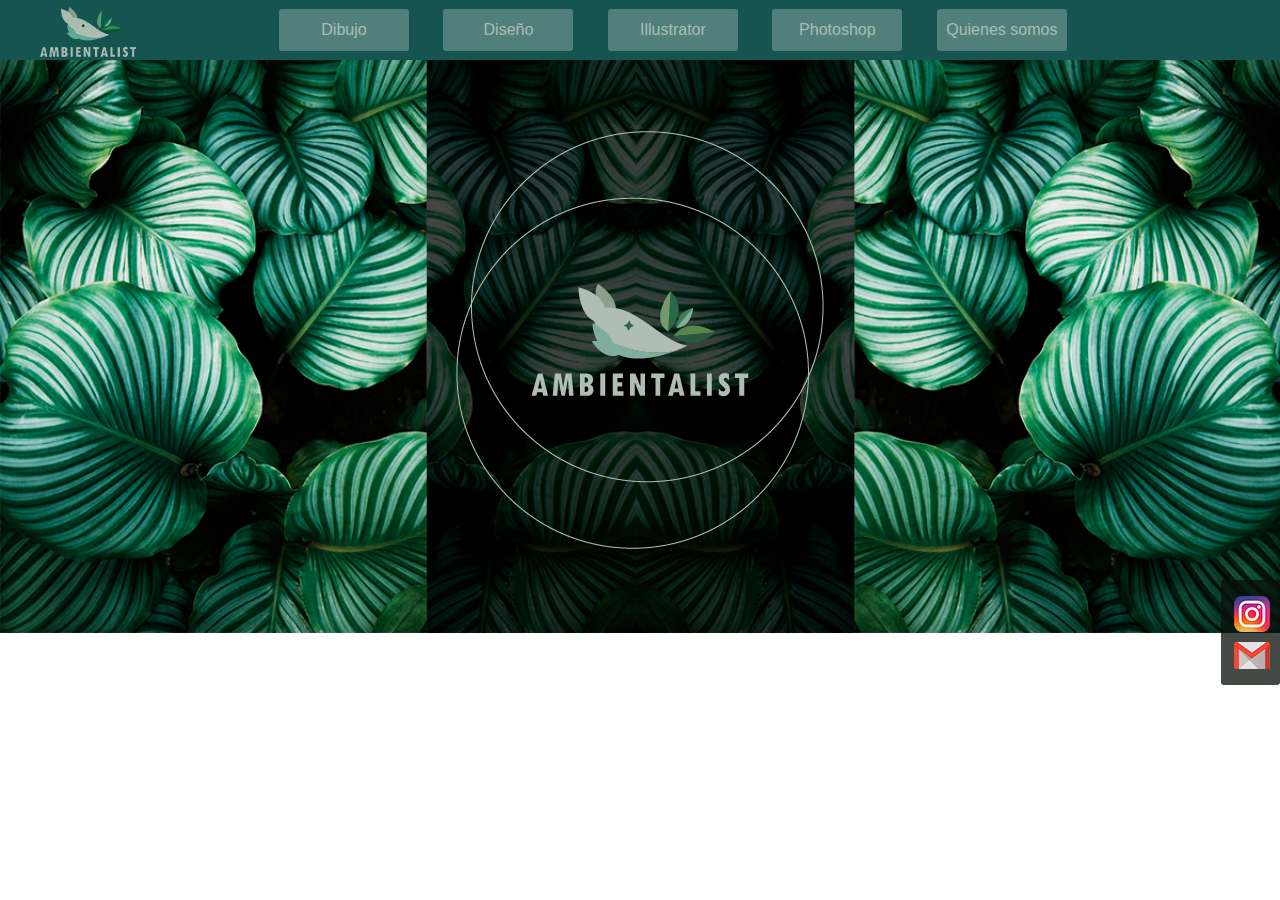
<file: index.html>
<!DOCTYPE html>
<html lang="es">

<head>
    <meta charset="UTF-8">
    <title>Inicio | Ambientalist</title>

    <link rel="stylesheet" href="normalize.css">
    <link rel="stylesheet" href="estilo.css">

</head>

<body id="inicio">

    <header>

        <div class="contenedor">

            <h1>
                <a href="#">
                    inicio
                </a>
            </h1>

            <nav>
                <ul>
                    <li><a href="secciones/ambientalist_dibujo.html">Dibujo</a></li>
                    <li><a href="secciones/ambientalist_publicidad.html">Diseño</a></li>
                    <li><a href="secciones/ambientalist_ill.html">Illustrator</a></li>
                    <li><a href="secciones/ambientalist_ph.html">Photoshop</a></li>
                    <li><a href="secciones/ambientalist_info.html">Quienes somos</a></li>
                </ul>
            </nav>
        </div>

    </header>

    <div id="container">

        <main>
            <section>

                <figure id="logoinicio" class="inicio">

                    <img src="imagenes/logo_inicio.png" alt="Ambientalist Design Logo">

                </figure>

            </section>

        </main>

    </div>

    <div id="contact">

        <ul>
            <li>
                <a href="https://www.instagram.com/akquariumm/" target="_blank">

                    <img src="imagenes/Instagram.png" alt="Instagram" class="instagram">

                </a>
            </li>

            <li>
                <a href="mailto:abruu.m.z@gmail.com" target="_blank">

                    <img src="imagenes/Gmail.png" alt="Mail contacto" class="mail">

                </a>
            </li>
        </ul>

    </div>

</body>

</html>
</file>
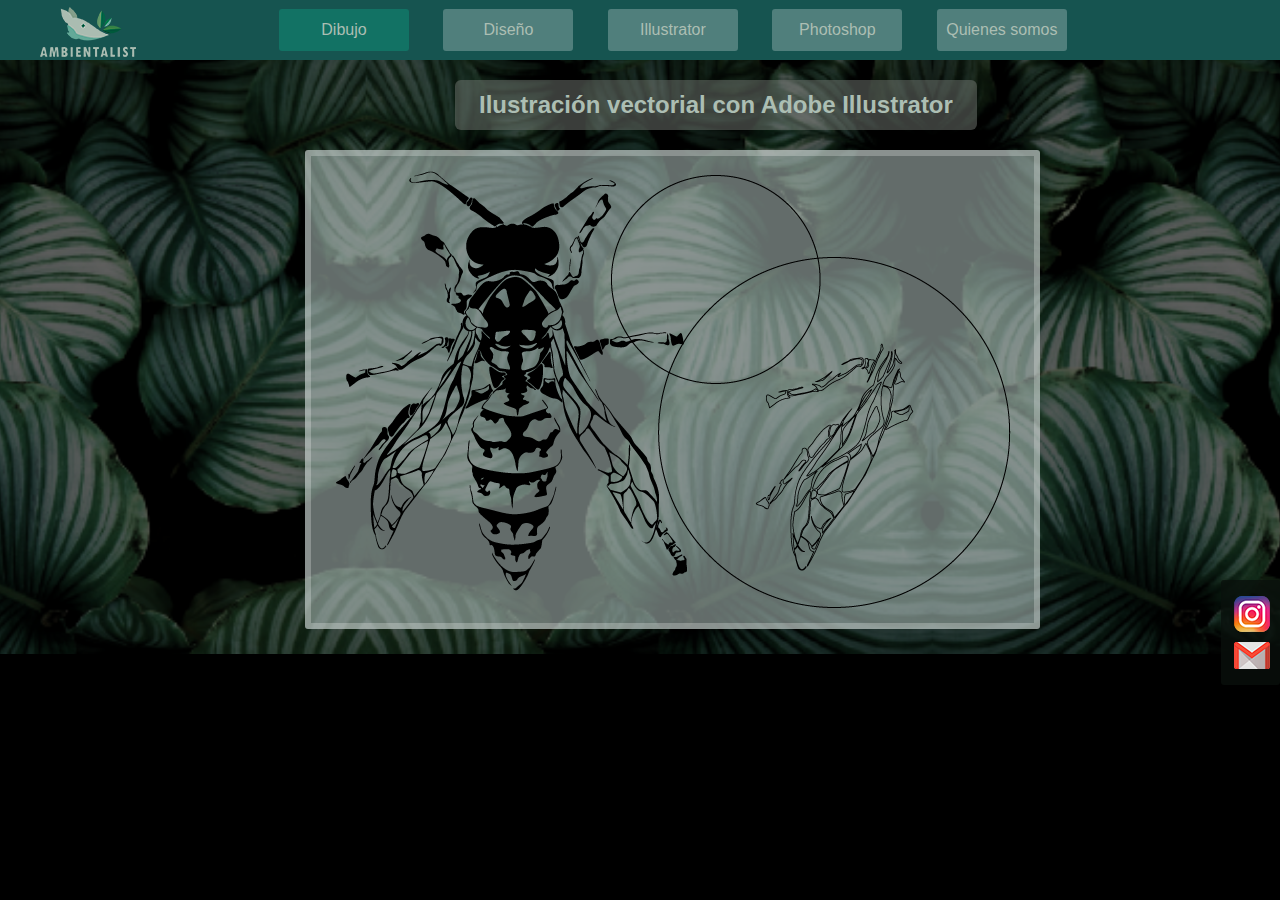
<file: secciones/ambientalist_dibujo.html>
<!DOCTYPE html>
<html lang="es">

<head>
    <meta charset="UTF-8">
    <title>Dibujo | Ambientalist</title>

    <link rel="stylesheet" href="../normalize.css">
    <link rel="stylesheet" href="../estilo.css">

</head>

<body>

    <header>

        <div class="contenedor">

            <h1>
                <a href="../index.html">
                    inicio
                </a>
            </h1>

            <nav>
                <ul>
                    <li><a href="#" class="activo">Dibujo</a></li>
                    <li><a href="ambientalist_publicidad.html">Diseño</a></li>
                    <li><a href="ambientalist_ill.html">Illustrator</a></li>
                    <li><a id="photoshop" href="ambientalist_ph.html">Photoshop</a></li>
                    <li><a href="ambientalist_info.html">Quienes somos</a></li>
                </ul>
            </nav>
        </div>

    </header>

    <div id="container">

        <main>
            <section>
                
                <h2 id="tituloavispa">Ilustración vectorial con Adobe Illustrator</h2>

                <figure id="avispa" class="avispa">

                    <img src="../imagenes/avispa_todo.png" alt="Ilustración vectorial en el programa de Adobe Illustrator y su vista en modo alambre">

                    <figcaption class="descripcionA">
                        Simplificación y vectorización de una avispa y una vista en modo alambre del ala izquierda.
                    </figcaption>

                </figure>

            </section>

        </main>

    </div>

    <div id="contact">

        <ul>
            <li>
                <a href="https://www.instagram.com/akquariumm/" target="_blank">

                    <img src="../imagenes/Instagram.png" alt="Instagram" class="instagram">

                </a>
            </li>

            <li>
                <a href="mailto:abruu.m.z@gmail.com" target="_blank">

                    <img src="../imagenes/Gmail.png" alt="Mail contacto" class="mail">

                </a>
            </li>
        </ul>

    </div>

</body>

</html>
</file>
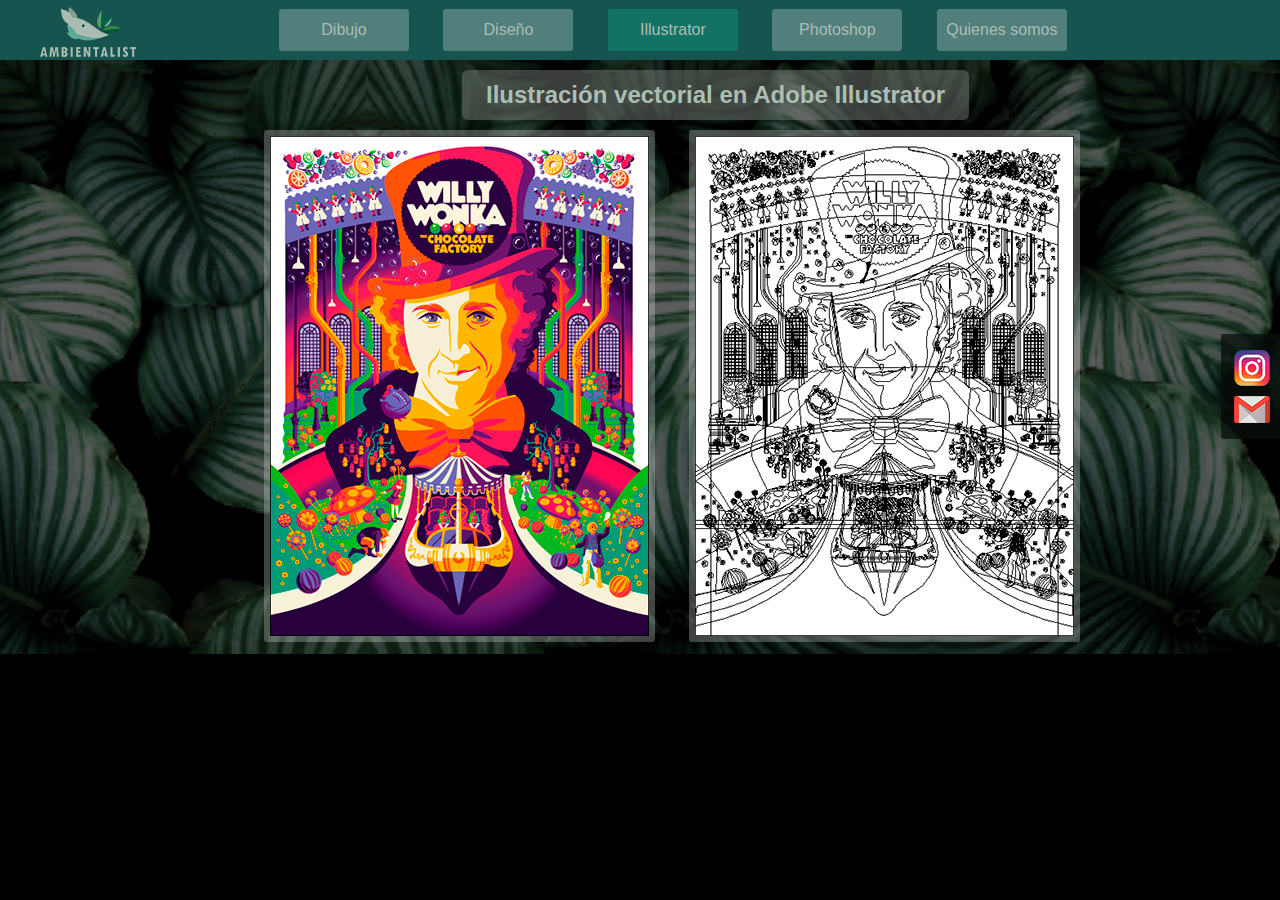
<file: secciones/ambientalist_ill.html>
<!DOCTYPE html>
<html lang="es">

<head>
    <meta charset="UTF-8">
    <title>Illustrator | Ambientalist</title>

    <link rel="stylesheet" href="../normalize.css">
    <link rel="stylesheet" href="../estilo.css">

</head>

<body>

    <header>

        <div class="contenedor">

            <h1>
                <a href="../index.html">
                    inicio
                </a>
            </h1>

            <nav>
                <ul>
                    <li><a href="ambientalist_dibujo.html">Dibujo</a></li>
                    <li><a href="ambientalist_publicidad.html">Diseño</a></li>
                    <li><a href="#" class="activo">Illustrator</a></li>
                    <li><a href="ambientalist_ph.html">Photoshop</a></li>
                    <li><a href="ambientalist_info.html">Quienes somos</a></li>
                </ul>
            </nav>
        </div>

    </header>


    <div id="container">

        <main>
            <section>
                
                <h2 id="titulowilly">Ilustración vectorial en Adobe Illustrator</h2>

                <figure id="willy" class="willy">

                    <img src="../imagenes/willywonka.png" alt="Ilustración vectorial en el programa de Adobe Illustrator">

                    <figcaption class="descripcionW">Ilustración del famoso "Willy Wonka" (La película Charlie y la fábrica de chocolate) hecha exclusivamente a partir de vectores.</figcaption>

                </figure>

                <figure id="willyalambre" class="willyalambre">

                    <img src="../imagenes/Willy_modo_alambre.png" alt="Modo alambre de la ilustración">

                    <figcaption class="descripcionWA">Ilustración en vista Modo Alambre.</figcaption>

                </figure>

            </section>

        </main>

        <div id="contact">

            <ul>
                <li>
                    <a href="https://www.instagram.com/akquariumm/" target="_blank" class="instagram">
                        instagram

                    </a>
                </li>

                <li>
                    <a href="mailto:abruu.m.z@gmail.com" target="_blank" class="mail">
                        mail
                    </a>
                </li>
            </ul>

        </div>

</body>

</html>
</file>
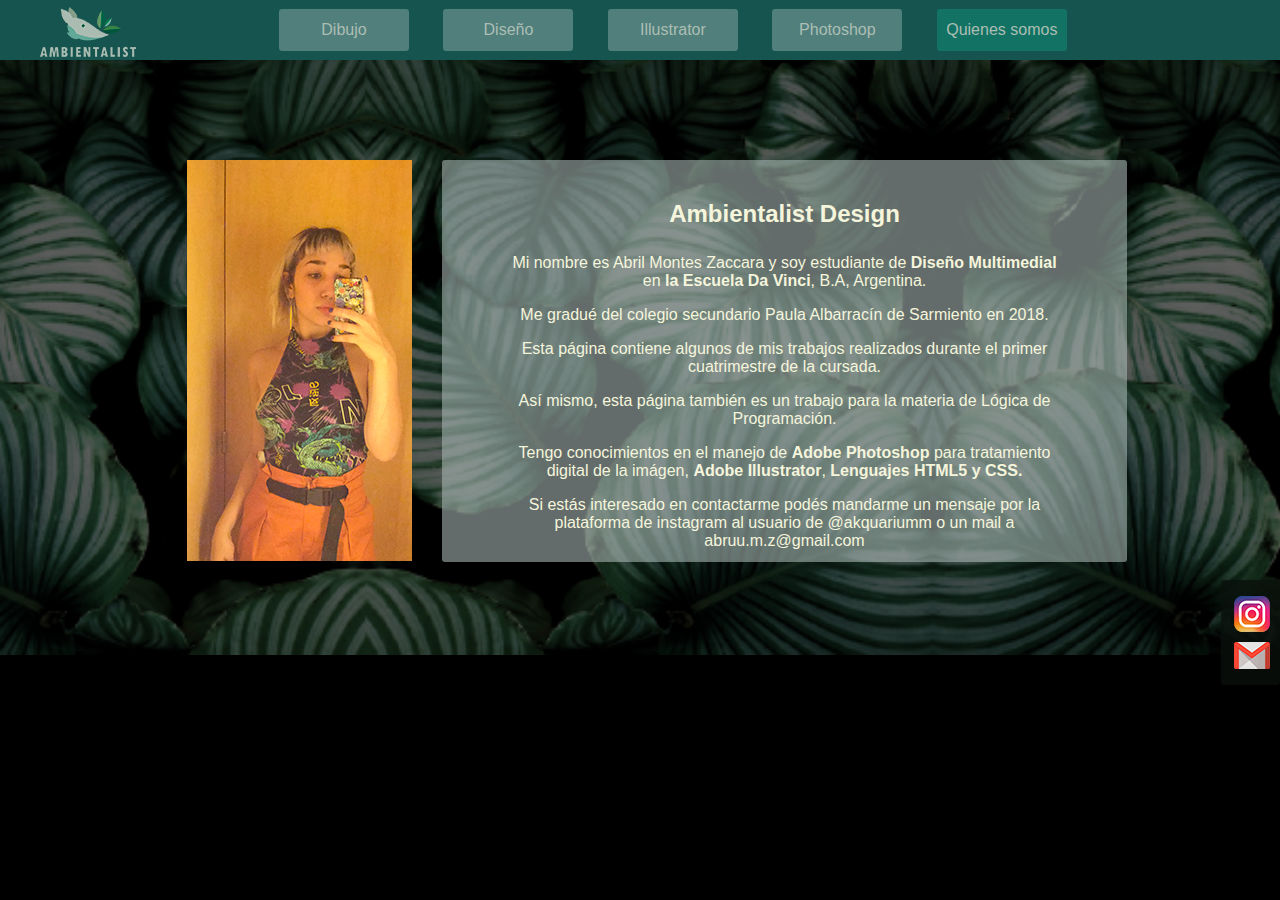
<file: secciones/ambientalist_info.html>
<!DOCTYPE html>
<html lang="es">

<head>
    <meta charset="UTF-8">
    <title>Información | Ambientalist</title>

    <link rel="stylesheet" href="../normalize.css">
    <link rel="stylesheet" href="../estilo.css">

</head>

<body>

    <header>

        <div class="contenedor">

            <h1>
                <a href="../index.html">
                    inicio
                </a>
            </h1>

            <nav>
                <ul>
                    <li><a href="ambientalist_dibujo.html">Dibujo</a></li>
                    <li><a href="ambientalist_publicidad.html">Diseño</a></li>
                    <li><a href="ambientalist_ill.html">Illustrator</a></li>
                    <li><a href="ambientalist_ph.html">Photoshop</a></li>
                    <li><a href="#" class="activo">Quienes somos</a></li>
                </ul>
            </nav>
        </div>

    </header>

    <div id="container">

        <main>
            <section id="info">

                <div class="columna1">
                    <figure>
                        <img src="../imagenes/yo.png" alt="foto mia">
                    </figure>
                </div>

                <div class="columna2">
                    <h2>
                        Ambientalist Design
                    </h2>

                    <article class="about">

                        <p>Mi nombre es Abril Montes Zaccara y soy estudiante de <strong>Diseño Multimedial</strong> en <strong>la Escuela Da Vinci</strong>, B.A, Argentina.</p>

                        <p>Me gradué del colegio secundario Paula Albarracín de Sarmiento en 2018.</p>

                        <p>Esta página contiene algunos de mis trabajos realizados durante el primer cuatrimestre de la cursada.</p>

                        <p> Así mismo, esta página también es un trabajo para la materia de Lógica de Programación.</p>

                        <p>Tengo conocimientos en el manejo de <strong>Adobe Photoshop</strong> para tratamiento digital de la imágen, <strong>Adobe Illustrator</strong>, <strong>Lenguajes HTML5 y CSS.</strong></p>

                        <p>Si estás interesado en contactarme podés mandarme un mensaje por la plataforma de instagram al usuario de @akquariumm o un mail a abruu.m.z@gmail.com</p>

                    </article>
                </div>
            </section>

        </main>

    </div>

    <div id="contact">

        <ul>
            <li>
                <a href="https://www.instagram.com/akquariumm/" target="_blank">

                    <img src="../imagenes/Instagram.png" alt="Instagram" class="instagram">

                </a>
            </li>

            <li>
                <a href="mailto:abruu.m.z@gmail.com" target="_blank">

                    <img src="../imagenes/Gmail.png" alt="Mail contacto" class="mail">

                </a>
            </li>
        </ul>

    </div>


</body>

</html>
</file>
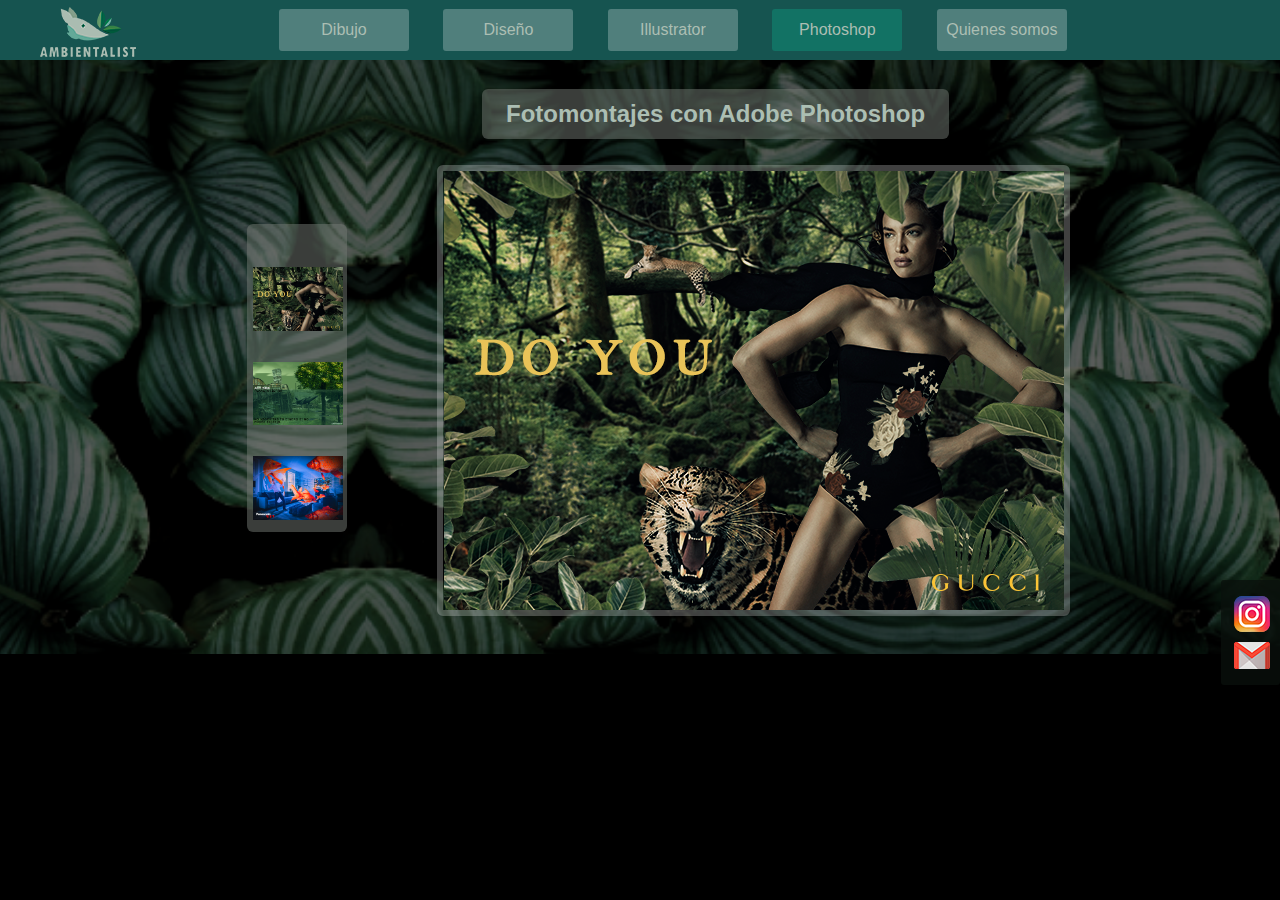
<file: secciones/ambientalist_ph.html>
<!DOCTYPE html>
<html lang="es">

<head>
    <meta charset="UTF-8">
    <title>Photoshop | Ambientalist</title>

    <link rel="stylesheet" href="../normalize.css">
    <link rel="stylesheet" href="../estilo.css">

</head>

<body>

    <header>

        <div class="contenedor">

            <h1>
                <a href="../index.html">
                    inicio
                </a>
            </h1>

            <nav>
                <ul>
                    <li><a href="ambientalist_dibujo.html">Dibujo</a></li>
                    <li><a href="ambientalist_publicidad.html">Diseño</a></li>
                    <li><a href="ambientalist_ill.html">Illustrator</a></li>
                    <li><a href="#" class="activo">Photoshop</a></li>
                    <li><a href="ambientalist_info.html">Quienes somos</a></li>
                </ul>
            </nav>
        </div>

    </header>

    <div id="container">

        <main>
            <section>

                <h2 id="fotomontajes">Fotomontajes con Adobe Photoshop</h2>

                <div id="chicas">

                    <a href="#mywork"><img src="../imagenes/fotomontaje.png" alt="Publicidad para Gucci"></a>

                    <a href="#fotomontaje2"><img src="../imagenes/fotomontaje2.png" alt="Publicidad para Greenpeace"></a>

                    <a href="#fotomontaje3"><img src="../imagenes/fotomontaje3.png" alt="Publicidad para Panasonic"></a>

                </div>

                <div id="grandes">

                    <figure id="mywork">
                        <img src="../imagenes/fotomontaje.png" alt="Fotomontaje publicitario de Gucci mediante el programa photoshop">
                        <figcaption class="descripcionM">
                            Publicidad para Gucci. Busca mostrar la estética salvaje y única de la marca.</figcaption>
                    </figure>

                    <figure id="fotomontaje2">
                        <img src="../imagenes/fotomontaje2.png" alt="Fotomontaje publicitario de Greenpeace mediante el programa photoshop">
                        <figcaption class="descripcionF1">Publicidad para Greenpeace basandose en un concepto de catástrofe ambiental.
                        </figcaption>
                    </figure>

                    <figure id="fotomontaje3">
                        <img src="../imagenes/fotomontaje3.png" alt="Fotomontaje publicitario de Panasonic mediante el programa photoshop">
                        <figcaption class="descripcionF2">Publicidad para Panasonic, presentando la excelente línea de televisores 3D Viera.
                        </figcaption>
                    </figure>

                </div>

            </section>

        </main>

    </div>

    <div id="contact">

        <ul>
            <li>
                <a href="https://www.instagram.com/akquariumm/" target="_blank">

                    <img src="../imagenes/Instagram.png" alt="Instagram" class="instagram">

                </a>
            </li>

            <li>
                <a href="mailto:abruu.m.z@gmail.com" target="_blank">

                    <img src="../imagenes/Gmail.png" alt="Mail contacto" class="mail">

                </a>
            </li>
        </ul>

    </div>
</body>

</html>
</file>
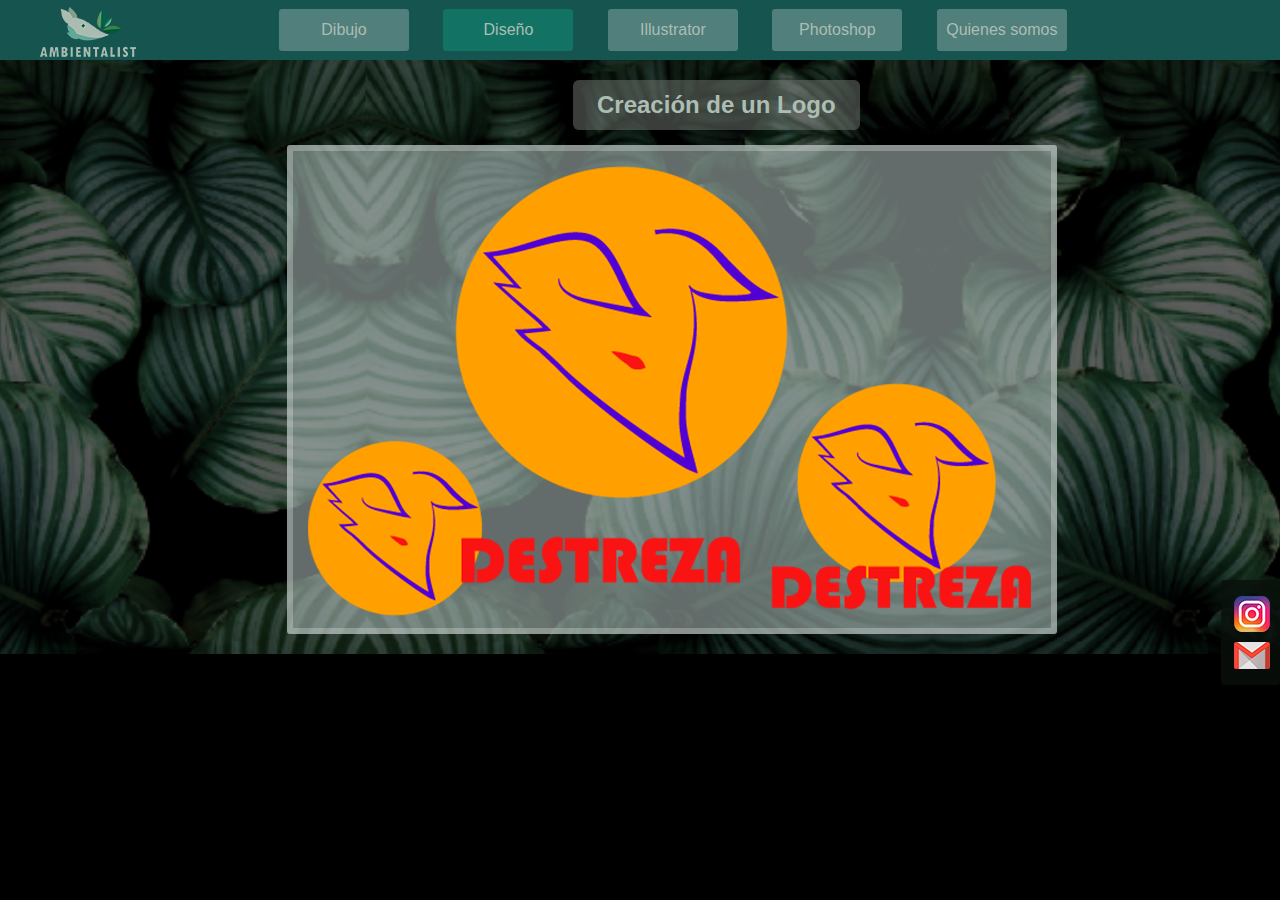
<file: secciones/ambientalist_publicidad.html>
<!DOCTYPE html>
<html lang="es">

<head>
    <meta charset="UTF-8">
    <title>Diseño Publicitario | Ambientalist</title>

    <link rel="stylesheet" href="../normalize.css">
    <link rel="stylesheet" href="../estilo.css">

</head>

<body>

    <header>

        <div class="contenedor">

            <h1>
                <a href="../index.html">
                    inicio
                </a>
            </h1>

            <nav>
                <ul>
                    <li><a href="ambientalist_dibujo.html">Dibujo</a></li>
                    <li><a href="#" class="activo">Diseño</a></li>
                    <li><a href="ambientalist_ill.html">Illustrator</a></li>
                    <li><a href="ambientalist_ph.html">Photoshop</a></li>
                    <li><a href="ambientalist_info.html">Quienes somos</a></li>
                </ul>
            </nav>
        </div>

    </header>

    <div id="container">

        <main>
            <section>

               <h2 id="titulodestreza">Creación de un Logo</h2>
               
                <figure id="destreza" class="destreza">

                    <img src="../imagenes/destreza.png" alt="Ilustración vectorial de un Logo en el programa de Adobe Illustrator">

                    <figcaption class="descripcionP">
                        Creación de un Logo en base a un animal y una característica del mismo, luego vectorizado en el programa de Adobe Illustrator.
                    </figcaption>

                </figure>

            </section>

        </main>

    </div>

    <div id="contact">

        <ul>
            <li>
                <a href="https://www.instagram.com/akquariumm/" target="_blank">

                    <img src="../imagenes/Instagram.png" alt="Instagram" class="instagram">

                </a>
            </li>

            <li>
                <a href="mailto:abruu.m.z@gmail.com" target="_blank">

                    <img src="../imagenes/Gmail.png" alt="Mail contacto" class="mail">

                </a>
            </li>
        </ul>

    </div>


</body>

</html>
</file>
<file: estilo.css>
* {
    margin: 0;
    padding: 0;
    font-family: "Myriad_Pro", "HelveticaNeue", "Helvetica", "Arial", sans-serif;
}

#inicio {
    background: url("imagenes/inicio.png") center center no-repeat;
    background-size: cover;

}

#container {
    position: relative;
    margin: auto;
}

.contenedor {
    position: relative;
    margin: auto;
    width: 1200px;
}

header {
    background-color: rgb(22, 84, 80);
    height: 60px;
    width: 100%;
}

header h1 {
    position: absolute;
    top: -14px;
    left: 0px;

    animation: entrada 1.5s;
}

header h1 a {
    display: block;
    text-indent: -1000px;
    overflow: hidden;
    height: 50px;
    width: 96px;
    background: url("imagenes/LOGO.png") no-repeat center center;
}

@keyframes entrada {
    0% {
        opacity: 0;
        transform: translate(-50px);
    }

    30% {
        opacity: 0;
    }

    100% {
        opacity: 1;
        transform: translate(0);
    }

}

nav {
    display: inline-block;
    height: 60px;
    right: 388px;
}

nav ul {
    margin: auto;
    margin-top: 9px;
    position: absolute;
    left: 199px;
}

nav li {
    display: inline-block;
    margin-right: 30px;
}

nav ul li a {
    border-radius: 3px;
    border: 2px rgb(80, 127, 124) solid;
    padding-top: 10px;
    padding-bottom: 10px;

    width: 130px;
    display: inline-block;

    color: rgb(172, 190, 179);
    text-decoration: none;
    text-align: center;

    background: hsla(0, 0%, 100%, .25);

    animation: entrada2 1.5s;
}

@keyframes entrada2 {
    0% {
        opacity: 0;
        transform: translate(50px);
    }

    30% {
        opacity: 0;
    }

    100% {
        opacity: 1;
        transform: translate(0);
    }

}


nav ul li a:target {
    background: 2px hsl(175, 75%, 23%) solid;
}

nav ul li a.activo {
    background: hsla(167, 93%, 40%, 0.27);
    border: 2px rgba(9, 16, 12, 0) solid;
}


nav ul li a:hover {
    border-width: 2px;
    border-radius: 3px;
    border: 2px hsl(175, 75%, 23%) solid;
    padding-top: 10px;
    padding-bottom: 10px;

    width: 130px;
    display: inline-block;

    color: rgb(172, 190, 179);
    text-decoration: none;
    text-align: center;
    background: hsla(174, 100%, 29%, 0.31);
}


body {
    background: url(imagenes/FONDO_Plantas_negro.png) no-repeat center center black;
    background-size: cover;
}

main {
    margin: auto;
    width: 1200px;
}

#logoinicio {
    margin: auto;
    margin-bottom: 72px;
    margin-top: 71px;
    text-align: center;
}

.inicio {
    animation-name: onda;
    animation-duration: 2s;
    animation-timing-function: ease-in-out;
    animation-delay: 0s;
    animation-iteration-count: infinite;
    animation-direction: alternate-reverse;

}

@keyframes onda {
    from {
        transform: scale(.8, .8);
    }

    to {
        transform: scale(.9, .9);
    }
}

#fotomontajes {
    position: absolute;
    padding: 10px;
    left: 472px;
    top: 19px;
    margin: 10px;
    color: rgb(172, 190, 179);
    background: rgba(119, 124, 119, 0.49);
    border: 1px hsla(0, 0%, 100%, 0) solid;
    border-right-width: 0px;
    border-left-width: 0px;
    border-radius: 6px;
    border-left-width: 14px;
    border-right-width: 14px;

    animation: entradaH2 2s 200ms backwards;
}

@keyframes entradaH2 {
    0% {
        opacity: 0;
        transform: translate(0, -50px);
    }

    30% {
        opacity: 0;
    }

    100% {
        opacity: 1;
        transform: translate(0, 0);
    }

}


#chicas {
    display: inline-block;
    width: 100px;
    text-align: center;
    height: 308px;
    margin-top: 164px;
    margin-bottom: 122px;
    margin-left: 207px;
    padding-top: 10px;
    background: rgba(119, 124, 119, 0.49);
    border: 6px hsla(0, 0%, 100%, 0) solid;
    border-right-width: 6px;
    border-left-width: 6px;
    border-radius: 6px;
    border-left-width: 6px;
    border-right-width: 6px;
    vertical-align: top;

    animation: entrada00 2s 200ms backwards;
}

@keyframes entrada00 {
    0% {
        opacity: 0;
        transform: translate(-50px, 0px);
    }

    30% {
        opacity: 0;
    }

    100% {
        opacity: 1;
        transform: translate(0, 0);
    }

}

#chicas a img {
    width: 90px;
    margin-top: 27px;
}

#grandes {
    vertical-align: top;
    position: relative;
    display: inline-block;
    width: 630px;
    height: 450px;
    margin-top: 105px;
    margin-left: 86px;
    text-align: center;

    animation: entrada001 2s 200ms backwards;
}

@keyframes entrada001 {
    0% {
        opacity: 0;
        transform: translate(50px, 0px);
    }

    30% {
        opacity: 0;
    }

    100% {
        opacity: 1;
        transform: translate(0, 0);
    }

}

#grandes figure {
    display: none;
    position: absolute;
}

#grandes #mywork {
    display: block;
    z-index: 1;
}

#grandes figure:target {
    display: block;
    z-index: 100;
}

#mywork {
    position: absolute;

    margin: auto;
    margin-bottom: 66px;
    border: 6px hsla(0, 0%, 100%, .25) solid;
    border-radius: 6px;
    border-left-width: 6px;
    border-right-width: 6px;

    width: 633px;
    height: 451px;
}

#fotomontaje2 {
    position: absolute;

    margin: auto;
    margin-bottom: 66px;
    border: 6px hsla(0, 0%, 100%, .25) solid;
    border-radius: 6px;
    border-left-width: 6px;
    border-right-width: 6px;

    width: 620px;
    height: 439px;
}

#fotomontaje3 {
    position: absolute;

    margin: auto;
    margin-bottom: 66px;
    border: 6px hsla(0, 0%, 100%, .25) solid;
    border-radius: 6px;
    border-left-width: 6px;
    border-right-width: 6px;

    width: 620px;
    height: 439px;
}

.descripcionM {
    text-align: center;
    position: absolute;
    z-index: 12;

    bottom: 22px;
    left: -6px;
    width: 633px;
    height: 110px;
    margin-bottom: -28px;
    padding: 20px;
    padding-top: 40px;
    background: black;
    color: white;
    opacity: 0;
}

.descripcionF1 {
    text-align: center;
    position: absolute;
    z-index: 12;
    bottom: 10px;
    left: -6px;
    width: 633px;
    height: 110px;
    margin-bottom: -28px;
    padding: 20px;
    padding-top: 40px;
    background: black;
    color: white;
    opacity: 0;
}

.descripcionF2 {
    text-align: center;
    position: absolute;
    z-index: 12;
    bottom: 10px;
    left: -6px;
    width: 633px;
    height: 110px;
    margin-bottom: -28px;
    padding: 20px;
    padding-top: 40px;
    background: black;
    color: white;
    opacity: 0;
}

#titulowilly {
    position: absolute;
    padding: 10px;
    left: 452px;
    top: 0px;
    margin: 10px;
    color: rgb(172, 190, 179);
    background: rgba(119, 124, 119, 0.49);
    border: 1px hsla(0, 0%, 100%, 0) solid;
    border-radius: 6px;
    border-left-width: 14px;
    border-right-width: 14px;

    animation: entradaH2 2s 200ms backwards;
}

@keyframes entradaH2 {
    0% {
        opacity: 0;
        transform: translate(0, -50px);
    }

    30% {
        opacity: 0;
    }

    100% {
        opacity: 1;
        transform: translate(0, 0);
    }

}

#willy {
    display: inline-block;
    position: relative;

    margin-left: 224px;
    margin-bottom: 12px;
    margin-top: 18px;
    border: 6px hsla(0, 0%, 100%, .25) solid;
    border-radius: 3px;
    border-left-width: 6px;
    border-right-width: 6px;
    width: 391px;
    height: 512px;

    animation: entrada3 1s 1.2s backwards;
}

@keyframes entrada3 {
    0% {
        opacity: 0;
    }

    100% {
        opacity: 1;
    }

}

.descripcionW {
    text-align: center;
    position: absolute;
    z-index: 12;
    left: -6px;
    right: -6px;
    bottom: -6px;
    padding-bottom: 10px;
    padding: 40px;
    padding-top: 40px;
    background: black;
    color: white;
    opacity: 0;
}


#willyalambre {
    display: inline-block;
    position: relative;

    margin-left: 30px;
    margin-bottom: 12px;
    margin-top: 70px;
    border: 6px hsla(0, 0%, 100%, .25) solid;
    border-radius: 3px;
    border-left-width: 6px;
    border-right-width: 6px;
    width: 391px;
    height: 512px;

    animation: entrada3 1s 1.2s backwards;
}

@keyframes entrada3 {
    0% {
        opacity: 0;
    }

    100% {
        opacity: 1;
    }

}

.descripcionWA {
    text-align: center;
    position: absolute;
    z-index: 12;
    bottom: -6px;
    left: -6px;
    bottom: -6px;
    padding-bottom: 10px;
    padding: 60px;
    padding-top: 55px;
    background: black;
    color: white;
    opacity: 0;
}

#tituloavispa {
    position: absolute;
    padding: 10px;
    left: 445px;
    top: 10px;
    margin: 10px;
    color: rgb(172, 190, 179);
    background: rgba(119, 124, 119, 0.49);
    border: 1px hsla(0, 0%, 100%, 0) solid;
    border-radius: 6px;
    border-left-width: 14px;
    border-right-width: 14px;

    animation: entradaH2 2s 200ms backwards;
}

@keyframes entradaH2 {
    0% {
        opacity: 0;
        transform: translate(0, -50px);
    }

    30% {
        opacity: 0;
    }

    100% {
        opacity: 1;
        transform: translate(0, 0);
    }

}

#avispa {
    display: inline-block;
    position: relative;

    padding: 15px;
    padding-left: 25px;
    padding-right: 5px;
    margin-left: 265px;
    margin-bottom: 25px;
    margin-top: 90px;
    border: 6px hsla(0, 0%, 100%, .25) solid;
    border-radius: 3px;
    border-left-width: 6px;
    border-right-width: 6px;
    width: 735px;
    height: 479px;
    background-color: hsla(166, 10%, 69%, 0.59);

    animation: entrada3 1s 1.2s backwards;
}

@keyframes entrada3 {
    0% {
        opacity: 0;
    }

    100% {
        opacity: 1;
    }

}

.descripcionA {
    text-align: center;
    position: absolute;
    z-index: 12;
    bottom: -6px;
    left: -6px;
    width: 735px;
    height: 100px;
    padding: 20px;
    padding-top: 40px;
    background: black;
    color: white;
    opacity: 0;
}

figure:hover figcaption {
    right: -6px;
    opacity: .7;
    transition-duration: 500ms;
    transition-property: all;
    transition-timing-function: ease-in-out;
}

#titulodestreza {
    position: absolute;
    padding: 10px;
    left: 563px;
    top: 10px;
    margin: 10px;
    color: rgb(172, 190, 179);
    background: rgba(119, 124, 119, 0.49);
    border: 1px hsla(0, 0%, 100%, 0) solid;
    border-radius: 6px;
    border-left-width: 14px;
    border-right-width: 14px;

    animation: entradaH2 2s 200ms backwards;
}

@keyframes entradaH2 {
    0% {
        opacity: 0;
        transform: translate(0, -50px);
    }

    30% {
        opacity: 0;
    }

    100% {
        opacity: 1;
        transform: translate(0, 0);
    }

}

#destreza {
    display: inline-block;
    position: relative;

    padding: 15px;
    margin-left: 247px;
    margin-bottom: 20px;
    margin-top: 85px;
    border: 6px hsla(0, 0%, 100%, .25) solid;
    border-radius: 3px;
    border-left-width: 6px;
    border-right-width: 6px;
    width: 770px;
    height: 489px;
    background-color: hsla(166, 10%, 69%, 0.59);

    animation: entrada3 1s 1.2s backwards;
}

@keyframes entrada3 {
    0% {
        opacity: 0;
    }

    100% {
        opacity: 1;
    }

}

.descripcionP {
    text-align: center;
    position: absolute;
    z-index: 12;
    bottom: -6px;
    left: -6px;
    width: 770px;
    height: 110px;
    padding: 20px;
    padding-top: 40px;
    background: black;
    color: white;
    opacity: 0;
}

#info {
    color: beige;
    text-align: center;
}

#info article p {
    margin-bottom: 10px;
}

#info h2 {
    position: relative;
    top: 0px;
    text-align: center;
}

.columna1 {
    float: left;
    margin-bottom: 90px;
    margin-top: 100px;
    margin-left: 147px;

    animation: entrada5 2.5s;
}

@keyframes entrada5 {
    0% {
        opacity: 0;
        transform: translate(-50px);
    }

    30% {
        opacity: 0;
    }

    100% {
        opacity: 1;
        transform: translate(0);
    }

}

.columna2 {
    float: left;
    width: 685px;
    height: 402px;
    margin-left: 30px;
    margin-top: 100px;
    margin-bottom: -27px;
    background-color: hsla(166, 10%, 69%, 0.59);
    padding: 10px 50px 95px 50px;
    border: 10px hsla(166, 10%, 69%, 0) solid;
    border-radius: 3px;

    animation: entrada4 2.5s;
}

@keyframes entrada4 {
    0% {
        opacity: 0;
        transform: translate(50px);
    }

    30% {
        opacity: 0;
    }

    100% {
        opacity: 1;
        transform: translate(0);
    }

}

.about {
    position: relative;
    display: inline-block;
    top: -10px;
}


#contact {
    overflow: hidden;
    border-radius: 3px;
    position: absolute;
    right: 0px;
    bottom: 215px;
    background-color: rgba(9, 16, 12, 0.76);
    padding: 10px;
    padding-top: 0px;
    padding-bottom: 0px;

    animation: entrada 2s 200ms backwards;
}

@keyframes entrada {
    0% {
        opacity: 0;
        transform: translate(0, 50px);
    }

    30% {
        opacity: 0;
    }

    100% {
        opacity: 1;
        transform: translate(0, 0);
    }

}

#contact ul {
    list-style: none;
    padding-left: 3px;
}

.instagram {
    text-indent: -1000px;
    display: block;
    margin-bottom: 10px;
    background: url("imagenes/Instagram.png") no-repeat center center;
    width: 36px;
    height: 36px;

}

.mail {
    text-indent: -1000px;
    display: block;
    margin-top: 10px;
    background: url("imagenes/Gmail.png") no-repeat center center;
    width: 36px;
    height: 27px;
}
</file>
